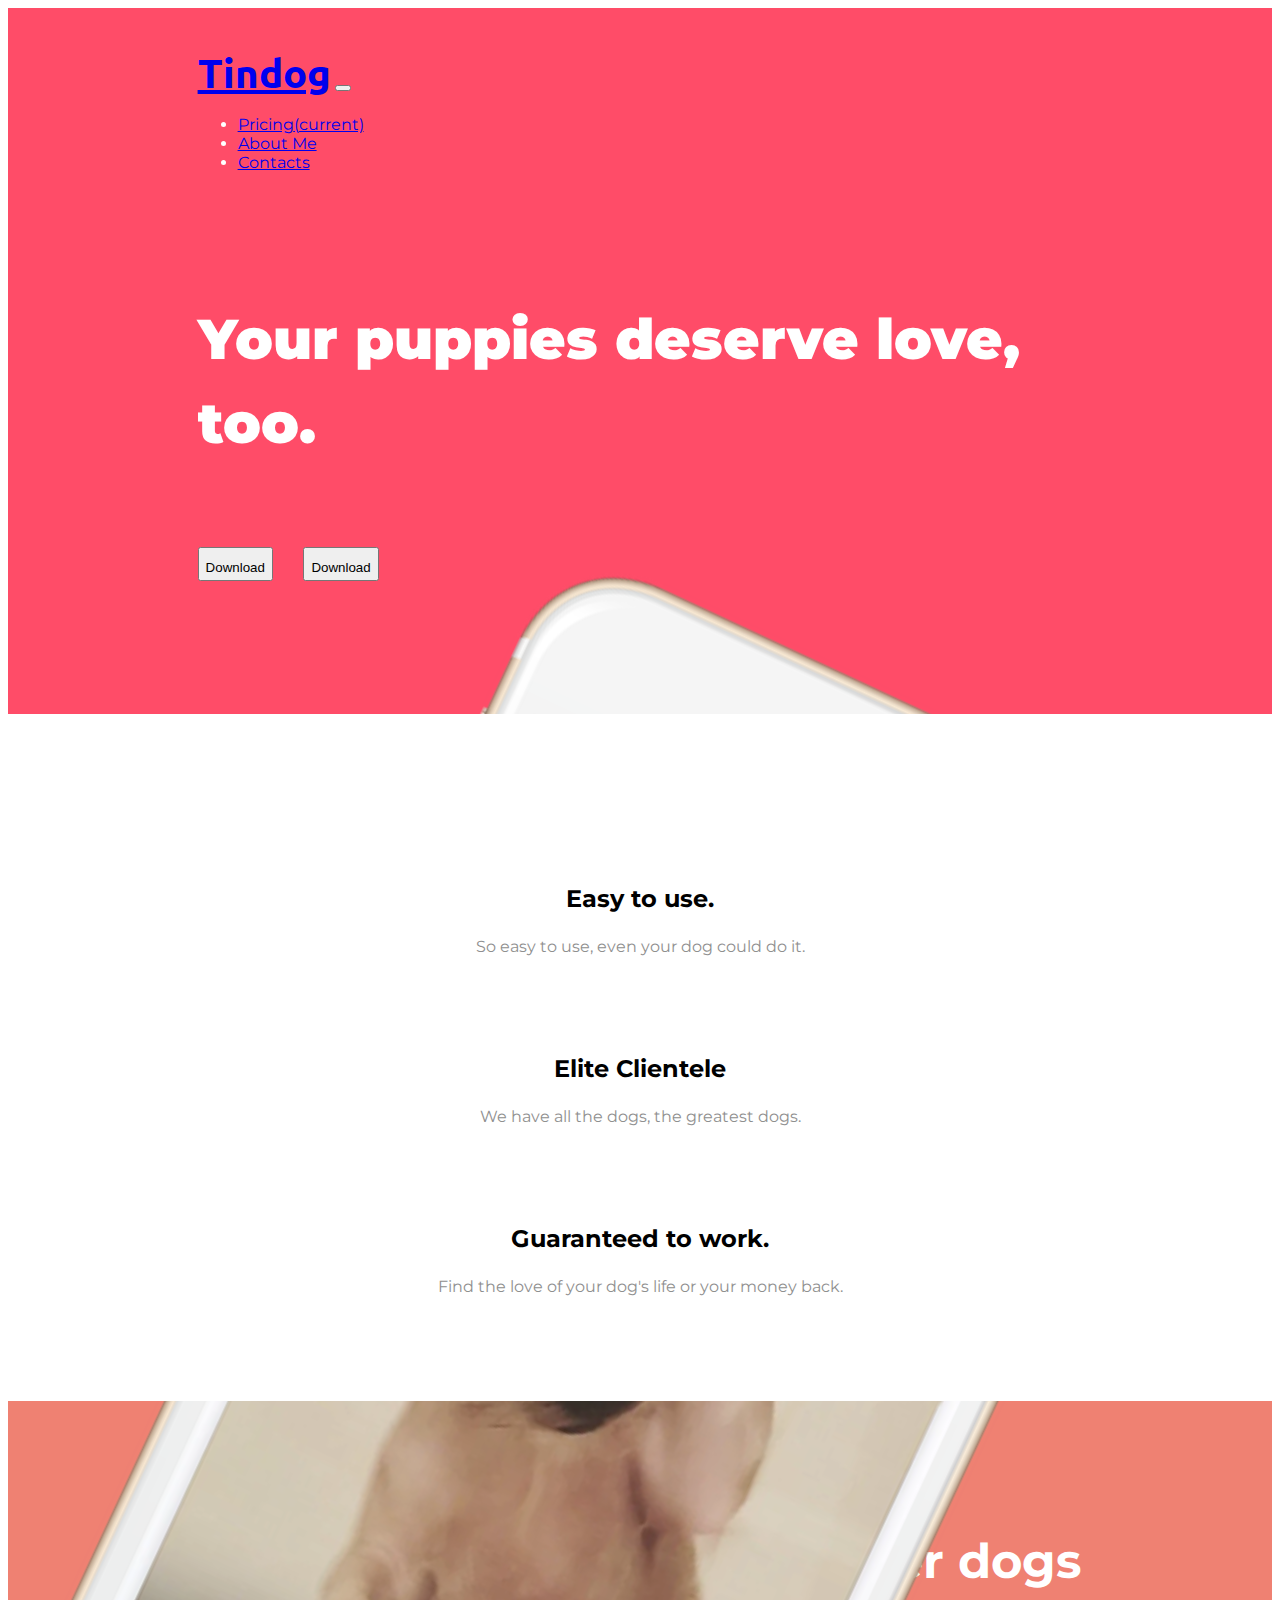
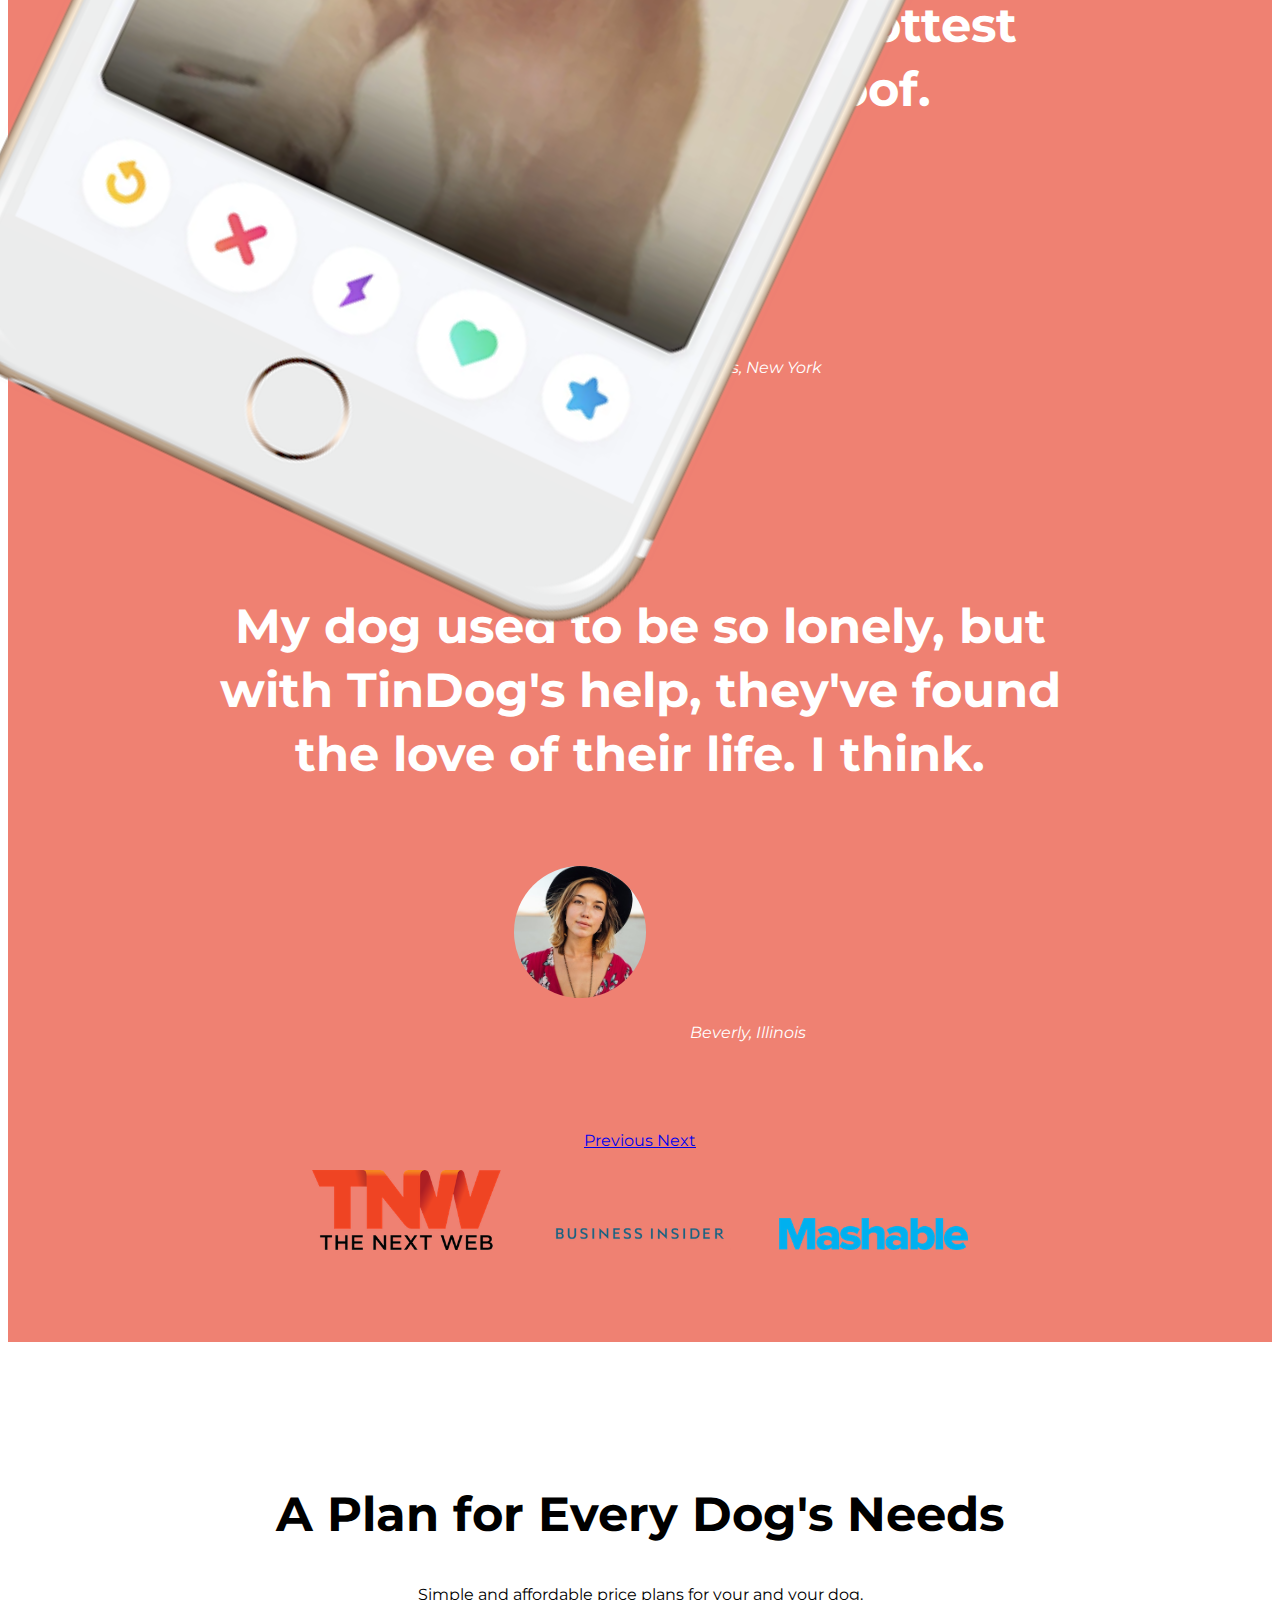
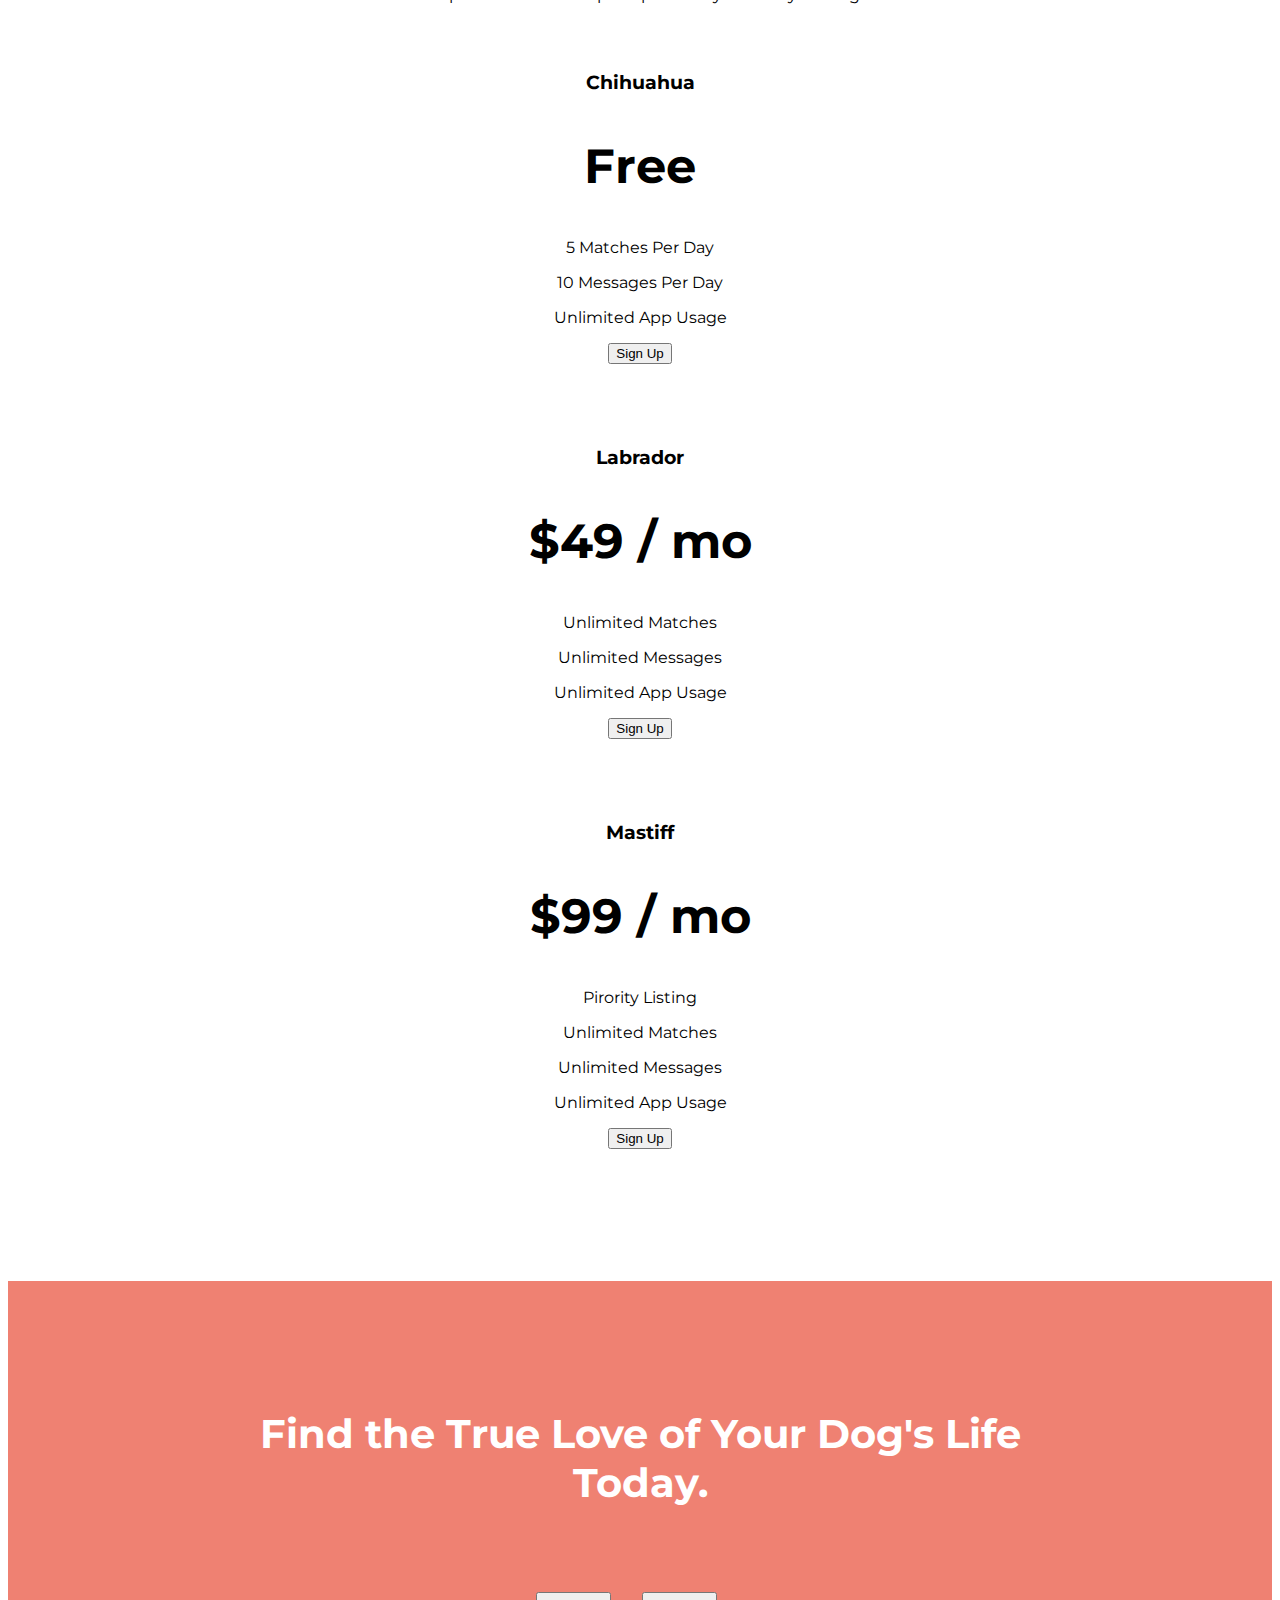
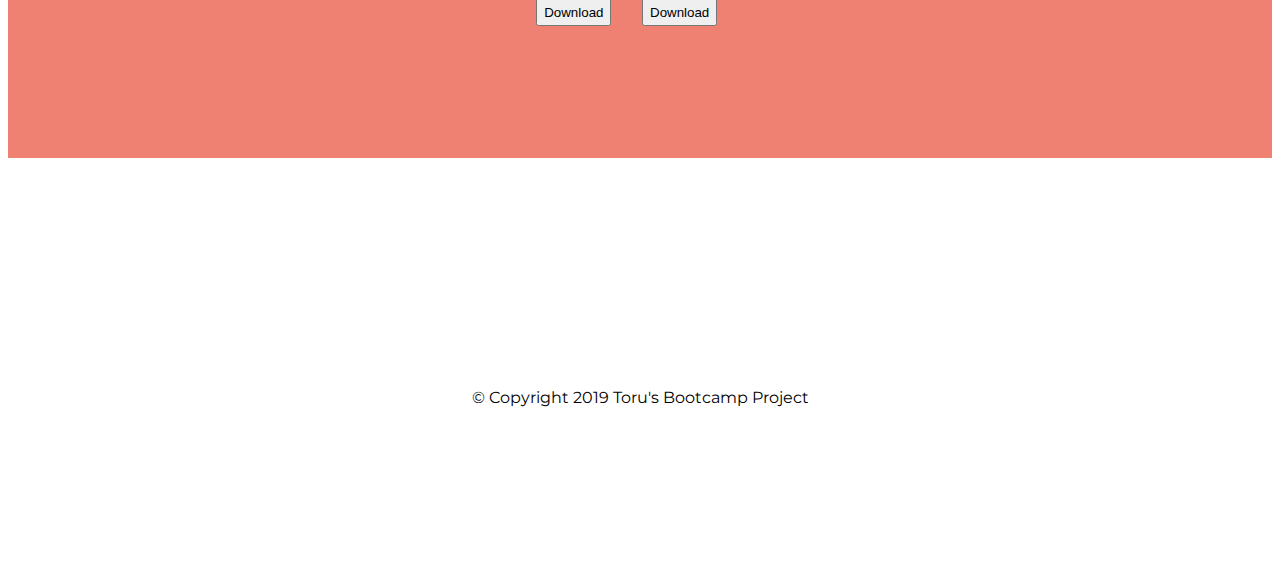
<file: index.html>
<!DOCTYPE html>
<html>

<head>

  <meta charset="utf-8">

  <title>TinDog</title>

  <link rel="stylesheet" href="https://stackpath.bootstrapcdn.com/bootstrap/4.1.3/css/bootstrap.min.css" integrity="sha384-MCw98/SFnGE8fJT3GXwEOngsV7Zt27NXFoaoApmYm81iuXoPkFOJwJ8ERdknLPMO" crossorigin="anonymous">

  <script src="https://ajax.googleapis.com/ajax/libs/jquery/3.2.1/jquery.min.js"></script>

  <script src="https://cdnjs.cloudflare.com/ajax/libs/popper.js/1.12.6/umd/popper.min.js"></script>

  <script src="https://maxcdn.bootstrapcdn.com/bootstrap/4.0.0-beta.2/js/bootstrap.min.js"></script>

  <link href="https://fonts.googleapis.com/css?family=Montserrat:100,400,900|Ubuntu" rel="stylesheet">

  <link rel="stylesheet" href="css/styles2.css">

  <link rel="stylesheet" href="https://use.fontawesome.com/releases/v5.6.1/css/all.css" integrity="sha384-gfdkjb5BdAXd+lj+gudLWI+BXq4IuLW5IT+brZEZsLFm++aCMlF1V92rMkPaX4PP" crossorigin="anonymous">



</head>

<body>

  <section class="colored-section" id="title">
    <div class="container-fluid">

      <!-- Nav Bar -->
      <nav class="navbar navbar-expand-lg navbar-dark">

        <a class="navbar-brand" href="#">Tindog</a>


        <button class="navbar-toggler" type="button" data-toggle="collapse" data-target="#navbarTogglerDemo01" aria-controls="navbarTogglerDemo01" aria-expanded="false" aria-label="Toggle navigation">
          <span class="navbar-toggler-icon"></span>
        </button>
        <div class="collapse navbar-collapse" id="navbarTogglerDemo01">

          <ul class="navbar-nav ml-auto mt-2 mt-lg-0">
            <li class="nav-item active">
              <a class="nav-link" href="#pricing">Pricing<span class="sr-only">(current)</span></a>
            </li>
            <li class="nav-item">
              <a class="nav-link" href="https://gorigorisensei.github.io/allaboutgorigori2/">About Me</a>
            </li>
            <li class="nav-item">
              <a class="nav-link disabled" href="#footer" tabindex="-1" aria-disabled="true">Contacts</a>
            </li>
          </ul>
        </div>

      </nav>


      <!-- Title -->
      <div class="row">
        <div class="col-lg-6">
          <h1 class=meet1>Your puppies deserve love, too.</h1>

          <button type="button" class="btn btn-dark btn-lg download-button"><i class="fab fa-apple"></i> Download</button>
          <button type="button" class="btn btn-outline-light btn-lg download-button"><i class="fab fa-google-play"></i> Download</button>
        </div>
        <div class="col-lg-6">
          <img class="title-image" src="images/iphone6.png" alt="iphone-mockup">
        </div>
      </div>
    </div>
  </section>


  <!-- Features -->

  <section class="cwhite-section" id="features">
    <div class="container-fluid">


      <div class="row">


        <div class="col-lg-4 col-md-12">


          <i class="icon fas fa-check-circle"></i></a>
          <h3 class=easytext1> Easy to use.</h3>

          <p class=easytext2>So easy to use, even your dog could do it.</p>
        </div>
        <div class="col-lg-4 col-md-12">

          <i class="icon fas fa-bullseye"></i>
          <h3 class=easytext1>Elite Clientele</h3>
          <p class=easytext2>We have all the dogs, the greatest dogs.</p>

        </div>
        <div class="col-lg-4 col-md-12">


          <i class="icon fas fa-heart"></i>
          <h3 class=easytext1>Guaranteed to work.</h3>
          <p p class=easytext2>Find the love of your dog's life or your money back.</p>
        </div>
      </div>
    </div>
  </section>


  <!-- Testimonials -->

  <section class="colored-section" id="testimonials">
    <div id="testimonial-carousel" class="carousel slide" data-ride="false">
      <div class="carousel-inner">
        <div class="carousel-item active container-fluid">
          <h2>I no longer have to sniff other dogs for love. I've found the hottest Corgi on TinDog. Woof.</h2>
          <img class="testimonial-image" src="images/dog-img.jpg" alt="dog-profile">
          <em>Pebbles, New York</em>
        </div>
        <div class="carousel-item container-fluid">
          <h2 class="testimonial-text">My dog used to be so lonely, but with TinDog's help, they've found the love of their life. I think.</h2>
          <img class="testimonial-image" src="images/lady-img.jpg" alt="lady-profile">
          <em>Beverly, Illinois</em>
        </div>


      </div>
      <a class="carousel-control-prev" href="#testimonial-carousel" role="button" data-slide="prev">
        <span class="carousel-control-prev-icon" aria-hidden="true"></span>
        <span class="sr-only">Previous</span>
      </a>
      <a class="carousel-control-next" href="#testimonial-carousel" role="button" data-slide="next">
        <span class="carousel-control-next-icon" aria-hidden="true"></span>
        <span class="sr-only">Next</span>
      </a>
    </div>



  </section>


  <!-- Press -->

  <section class="colored-section" id="press">
 
    <img class="press-logo" src="images/tnw.png" alt="tnw-logo">
    <img class="press-logo" src="images/bizinsider.png" alt="biz-insider-logo">
    <img class="press-logo" src="images/mashable.png" alt="mashable-logo">

  </section>


  <!-- Pricing -->

  <section class="white-section" id="pricing">

    <h2>A Plan for Every Dog's Needs</h2>
    <p>Simple and affordable price plans for your and your dog.</p>
    <div class="row">

      <div class="pricing-column col-lg-4 col-md-6 col-sm-12">

        <div class="card">


          <div class="card-header">
            <h3>Chihuahua</h3>
          </div>
          <div class="card-body">
            <h2>Free</h2>
            <p>5 Matches Per Day</p>
            <p>10 Messages Per Day</p>
            <p>Unlimited App Usage</p>
            <button class="btn btn-lg btn-block btn-outline-dark" type="button">Sign Up</button>
          </div>
        </div>


      </div>
      <div class="pricing-column col-lg-4 col-md-6 col-sm-12">
        <div class="card">


          <div class="card-header">
            <h3>Labrador</h3>
          </div>
          <div class="card-body">
            <h2>$49 / mo</h2>
            <p>Unlimited Matches</p>
            <p>Unlimited Messages</p>
            <p>Unlimited App Usage</p>
            <button class="btn btn-lg btn-block btn-dark" type="button">Sign Up</button>
          </div>
        </div>


      </div>
      <div class="pricing-column col-lg-4 col-md-12">
        <div class="card">


          <div class="card-header">
            <h3>Mastiff</h3>
          </div>
          <div class="card-body">

            <h2>$99 / mo</h2>
            <p>Pirority Listing</p>
            <p>Unlimited Matches</p>
            <p>Unlimited Messages</p>
            <p>Unlimited App Usage</p>
            <button class="btn btn-lg btn-block btn-dark" type="button">Sign Up</button>



          </div>
        </div>

      </div>


    </div>

  </section>


  <!-- Call to Action -->

  <section class="colored-section" id="cta">
    <div class="container-fluid">


      <h3 class="Truelove">Find the True Love of Your Dog's Life Today.</h3>
      <button type="button" class="btn btn-dark btn-lg download-button"><i class="fab fa-apple"></i> Download</button>
      <button type="button" class="btn btn-outline-light btn-lg download-button"><i class="fab fa-google-play"></i> Download</button>
    </div>
  </section>


  <!-- Footer -->

  <footer class="white-section" id="footer">
    <div class="container-fluid">


      <i class="social-icon fab fa-twitter"></i>
      <i class="social-icon fab fa-facebook-square"></i>
      <a href="https://www.instagram.com/gorigorisensei/"> <i class="social-icon fab fa-instagram"></i></a>
      <a href="mailto:toru.hirosawa@eagles.oc.edu" <i class="social-icon far fa-envelope"></i></a>

      <p class="copyright">© Copyright 2019 Toru's Bootcamp Project </p>
    </div>
  </footer>


</body>

</html>
</file>
<file: css/styles2.css>
body {
  font-family: "Montserrat";
  color: black;
  text-align: center;
}

h1, h2, h3, h4, h5, h6 {
  font-family: "Montserrat";
  font-weight: bold;
}

h2 {
  font-size: 3rem;
  line-height: 4rem;
}

/* Title section  */
#title {
  background-color: #ff4c68;
  text-align: left;
}

#title .container-fluid {
  padding: 3% 15% 7%;
}

/* Title Image */
.title-image {
  width: 60%;
  transform: rotate(25deg);
  position: absolute;
}

.meet1 {
  color: white;
  font-size: 3.5rem;
  line-height: 1.5;
  font-weight: 900;
}

/* Navigation Bar */
.navbar {
  padding: 0 0 4.5rem;
}

.navbar-brand {
  font-family: "Ubuntu";
  font-size: 2.5rem;
  font-weight: bold;
}

.navitem {
  padding: 0 18px;
}

.navlink {
  font-size: 1.2rem;
  font-family: "Montserrat-light";
}

/* Download Buttons  */
.download-button {
  margin: 5% 3% 5% 0;
}

/* containers  */
.container-fluid {
  padding: 7% 15%;
}

/*
sections  */
.colored-section {
  background-color: #ef8172;
  color: #fff;
}

.white-section {
  background-color: #fff;
}

/* middle section  */
.fas {
  padding: 2rem 2rem;
  color: #ef8172;
  font-size: 3rem;
}

.icon:hover {
  color: #ff4c68;
}

.easytext1 {
  font-size: 1.5rem;
}

#features {
  background-color: #fff;
  position: relative;
  z-index: 1;
}

.easytext2 {
  font-size: 1rem;
  color: #8f8f8f;
}

/* //!-- testimonial Section --!/ */
.testimonial-image {
  width: 15%;
  border-radius: 100%;
  margin: 40px;
}

#press {
  padding-bottom: 3%;
}

.press-logo {
  width: 15%;
  margin: 20px 20px 50px;
}

/* Pricing section  */
#pricing {
  padding: 100px;
}

.pricing-column {
  padding: 3% 2%;
}

@media (max-width: 1028px) {
  .title-image {
    position: static;
    transform: rotate(0);
  }

  #title {
    text-align: center;
  }

  .Truelove {
    font-size: 3rem;
  }
}

/* cta section  */
.Truelove {
  font-size: 2.5rem;
}

/* footer section  */
#footer {
  padding: 4rem 0 4rem 0;
}

.fab {
  font-size: 1.5rem;
}

.far {
  font-size: 1.5rem;
}

.social-icon {
  margin: 20px 10px;
}

.copyright {
  padding-top: 2rem;
}
</file>
